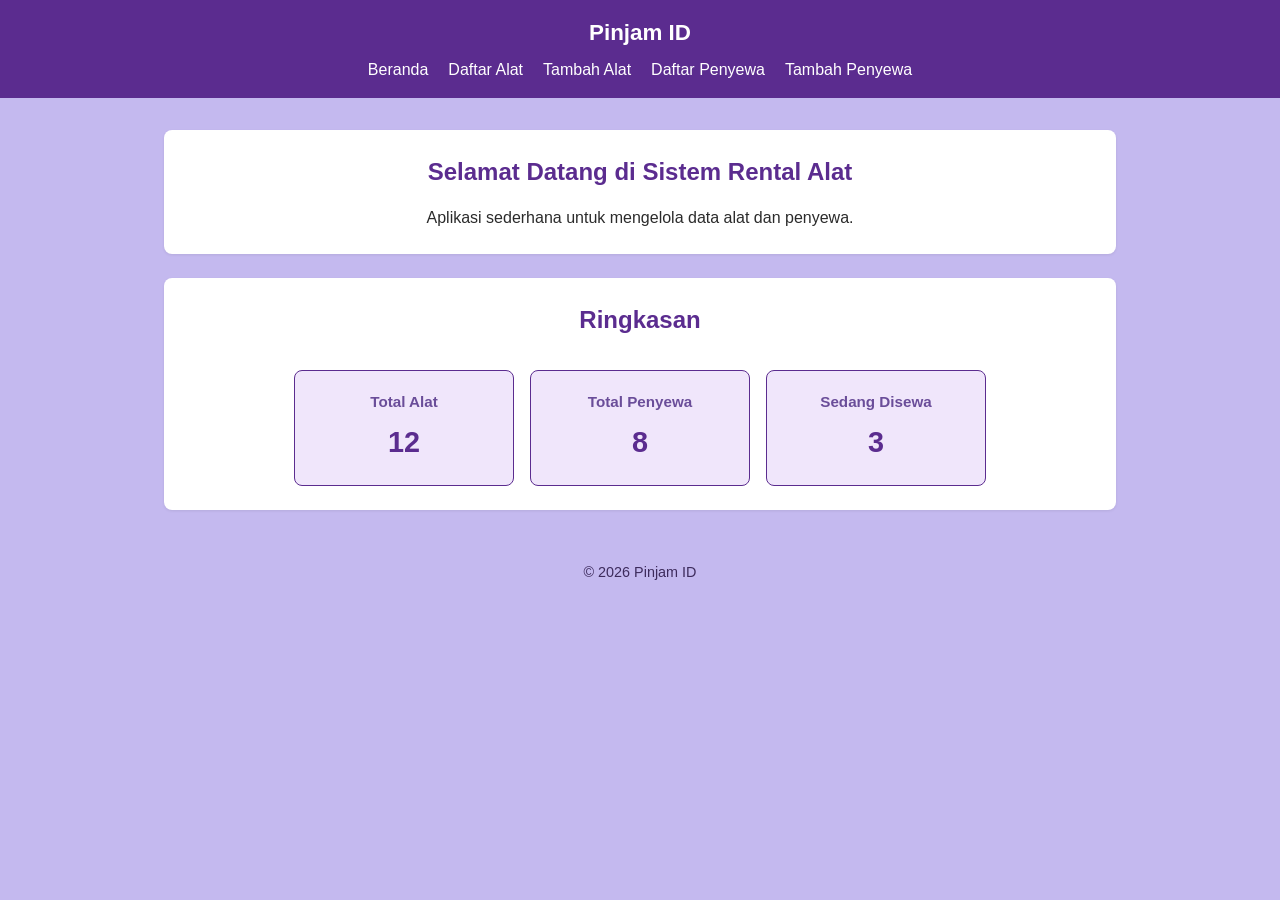
<file: index.html>
<!DOCTYPE html>
<html lang="id">
<head>
    <meta charset="UTF-8">
    <meta name="viewport" content="width=device-width, initial-scale=1">
    <title>Pinjam ID | Beranda</title>
    <link rel="stylesheet" href="assets/css/style.css">
</head>
<body>
    <header>
        <h1>Pinjam ID</h1>
        <button type="button" id="nav-toggle-btn" class="nav-toggle-label" aria-label="Menu">&#9776;</button>
        <nav>
            <ul>
                <li><a href="index.html">Beranda</a></li>
                <li><a href="alat/list.html">Daftar Alat</a></li>
                <li><a href="alat/tambah.html">Tambah Alat</a></li>
                <li><a href="penyewa/list.html">Daftar Penyewa</a></li>
                <li><a href="penyewa/tambah.html">Tambah Penyewa</a></li>
            </ul>
        </nav>
    </header>

    <main>
        <section>
            <h2>Selamat Datang di Sistem Rental Alat</h2>
            <p>Aplikasi sederhana untuk mengelola data alat dan penyewa.</p>
        </section>

        <section>
            <h2>Ringkasan</h2>
            <article>
                <h3>Total Alat</h3>
                <p>12</p>
            </article>
            <article>
                <h3>Total Penyewa</h3>
                <p>8</p>
            </article>
            <article>
                <h3>Sedang Disewa</h3>
                <p>3</p>
            </article>
        </section>
    </main>

    <footer>
        <p>&copy; 2026 Pinjam ID </p>
    </footer>
    <script src="assets/js/app.js"></script>
</body>
</html>
</file>
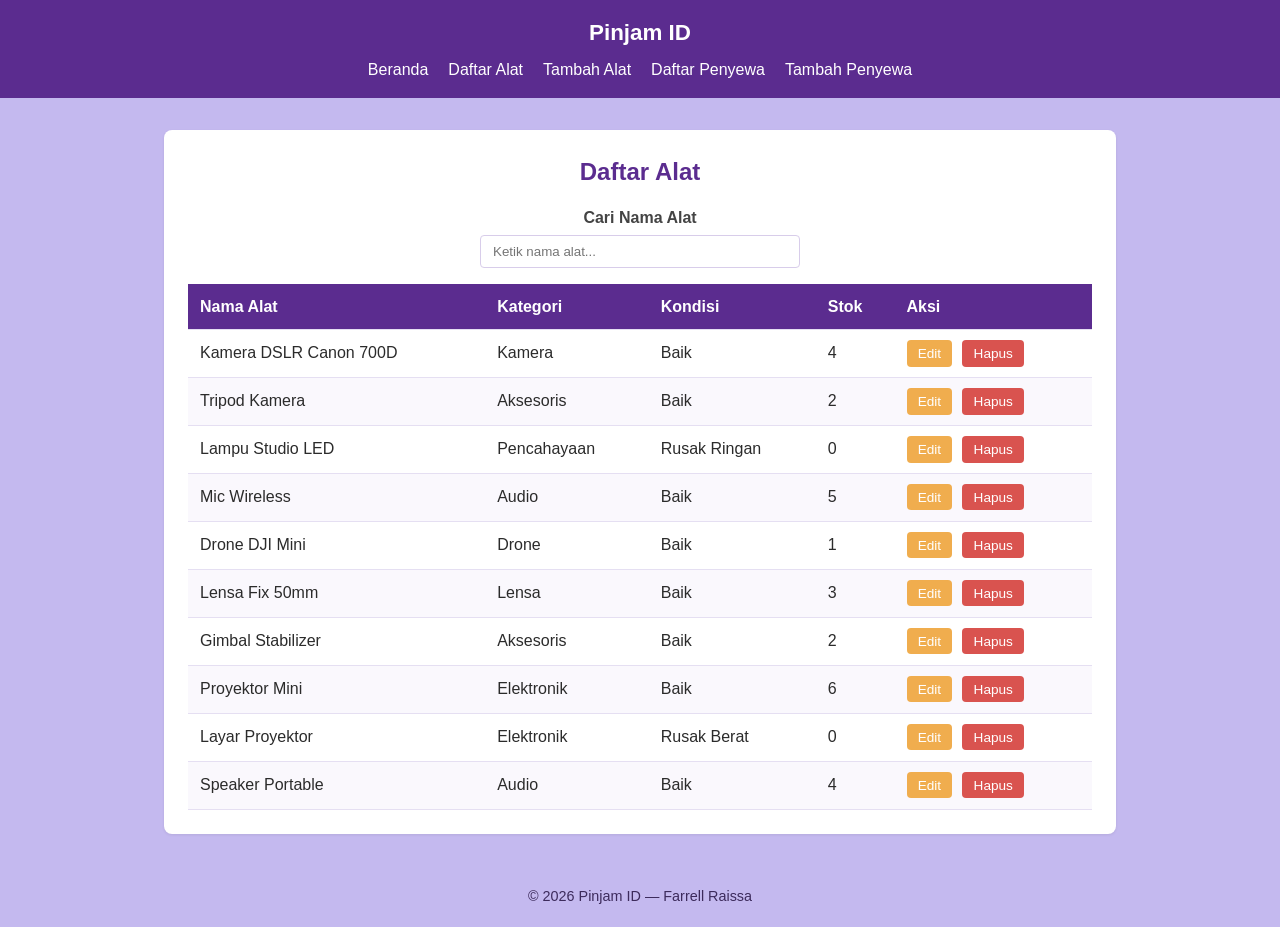
<file: alat/list.html>
<!DOCTYPE html>
<html lang="id">
<head>
    <meta charset="UTF-8">
    <meta name="viewport" content="width=device-width, initial-scale=1">
    <title>Pinjam ID | Daftar Alat</title>
    <link rel="stylesheet" href="../assets/css/style.css">
</head>
<body>
    <header>
        <h1>Pinjam ID</h1>
        <button type="button" id="nav-toggle-btn" class="nav-toggle-label" aria-label="Menu">&#9776;</button>
        <nav>
            <ul>
                <li><a href="../index.html">Beranda</a></li>
                <li><a href="list.html">Daftar Alat</a></li>
                <li><a href="tambah.html">Tambah Alat</a></li>
                <li><a href="../penyewa/list.html">Daftar Penyewa</a></li>
                <li><a href="../penyewa/tambah.html">Tambah Penyewa</a></li>
            </ul>
        </nav>
    </header>

    <main>
        <section>
            <h2>Daftar Alat</h2>
            <div class="search-box">
                <label for="search-input">Cari Nama Alat</label>
                <input type="text" id="search-input" placeholder="Ketik nama alat...">
            </div>
            <div class="table-responsive">
            <table>
                <thead>
                    <tr>
                        <th>Nama Alat</th>
                        <th>Kategori</th>
                        <th>Kondisi</th>
                        <th>Stok</th>
                        <th>Aksi</th>
                    </tr>
                </thead>
                <tbody>
                    <tr>
                        <td>Kamera DSLR Canon 700D</td>
                        <td>Kamera</td>
                        <td>Baik</td>
                        <td>4</td>
                        <td>
                            <button type="button">Edit</button>
                            <button type="button">Hapus</button>
                        </td>
                    </tr>
                    <tr>
                        <td>Tripod Kamera</td>
                        <td>Aksesoris</td>
                        <td>Baik</td>
                        <td>2</td>
                        <td>
                            <button type="button">Edit</button>
                            <button type="button">Hapus</button>
                        </td>
                    </tr>
                    <tr>
                        <td>Lampu Studio LED</td>
                        <td>Pencahayaan</td>
                        <td>Rusak Ringan</td>
                        <td>0</td>
                        <td>
                            <button type="button">Edit</button>
                            <button type="button">Hapus</button>
                        </td>
                    </tr>
                    <tr>
                        <td>Mic Wireless</td>
                        <td>Audio</td>
                        <td>Baik</td>
                        <td>5</td>
                        <td>
                            <button type="button">Edit</button>
                            <button type="button">Hapus</button>
                        </td>
                    </tr>
                    <tr>
                        <td>Drone DJI Mini</td>
                        <td>Drone</td>
                        <td>Baik</td>
                        <td>1</td>
                        <td>
                            <button type="button">Edit</button>
                            <button type="button">Hapus</button>
                        </td>
                    </tr>
                    <tr>
                        <td>Lensa Fix 50mm</td>
                        <td>Lensa</td>
                        <td>Baik</td>
                        <td>3</td>
                        <td>
                            <button type="button">Edit</button>
                            <button type="button">Hapus</button>
                        </td>
                    </tr>
                    <tr>
                        <td>Gimbal Stabilizer</td>
                        <td>Aksesoris</td>
                        <td>Baik</td>
                        <td>2</td>
                        <td>
                            <button type="button">Edit</button>
                            <button type="button">Hapus</button>
                        </td>
                    </tr>
                    <tr>
                        <td>Proyektor Mini</td>
                        <td>Elektronik</td>
                        <td>Baik</td>
                        <td>6</td>
                        <td>
                            <button type="button">Edit</button>
                            <button type="button">Hapus</button>
                        </td>
                    </tr>
                    <tr>
                        <td>Layar Proyektor</td>
                        <td>Elektronik</td>
                        <td>Rusak Berat</td>
                        <td>0</td>
                        <td>
                            <button type="button">Edit</button>
                            <button type="button">Hapus</button>
                        </td>
                    </tr>
                    <tr>
                        <td>Speaker Portable</td>
                        <td>Audio</td>
                        <td>Baik</td>
                        <td>4</td>
                        <td>
                            <button type="button">Edit</button>
                            <button type="button">Hapus</button>
                        </td>
                    </tr>
                </tbody>
            </table>
            </div>
        </section>
    </main>

    <footer>
        <p>&copy; 2026 Pinjam ID &mdash; Farrell Raissa</p>
    </footer>
</body>
</html>
</file>
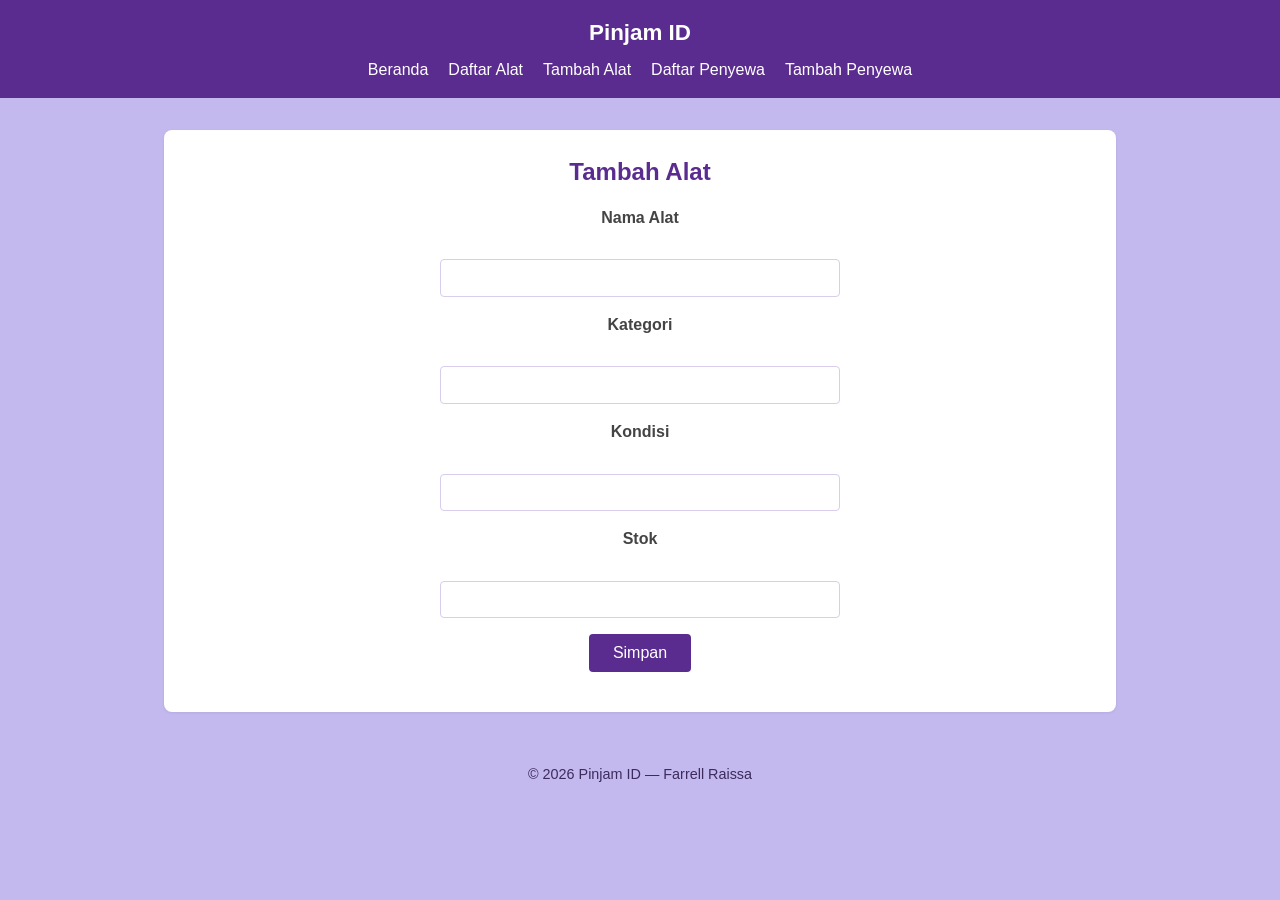
<file: alat/tambah.html>
<!DOCTYPE html>
<html lang="id">
<head>
    <meta charset="UTF-8">
    <meta name="viewport" content="width=device-width, initial-scale=1">
    <title>Pinjam ID | Tambah Alat</title>
    <link rel="stylesheet" href="../assets/css/style.css">
</head>
<body>
    <header>
        <h1>Pinjam ID</h1>
        <button type="button" id="nav-toggle-btn" class="nav-toggle-label" aria-label="Menu">&#9776;</button>
        <nav>
            <ul>
                <li><a href="../index.html">Beranda</a></li>
                <li><a href="list.html">Daftar Alat</a></li>
                <li><a href="tambah.html">Tambah Alat</a></li>
                <li><a href="../penyewa/list.html">Daftar Penyewa</a></li>
                <li><a href="../penyewa/tambah.html">Tambah Penyewa</a></li>
            </ul>
        </nav>
    </header>

    <main>
        <section>
            <h2>Tambah Alat</h2>
            <form id="form-tambah">
                <p>
                    <label for="nama">Nama Alat</label><br>
                    <input type="text" id="nama" name="nama" required>
                </p>
                <p>
                    <label for="kategori">Kategori</label><br>
                    <input type="text" id="kategori" name="kategori" required>
                </p>
                <p>
                    <label for="kondisi">Kondisi</label><br>
                    <input type="text" id="kondisi" name="kondisi">
                </p>
                <p>
                    <label for="stok">Stok</label><br>
                    <input type="number" id="stok" name="stok">
                </p>
                <p>
                    <button type="submit">Simpan</button>
                </p>
            </form>
        </section>
    </main>

    <footer>
        <p>&copy; 2026 Pinjam ID &mdash; Farrell Raissa</p>
    </footer>
    <script src="../assets/js/app.js"></script>
</body>
</html>
</file>
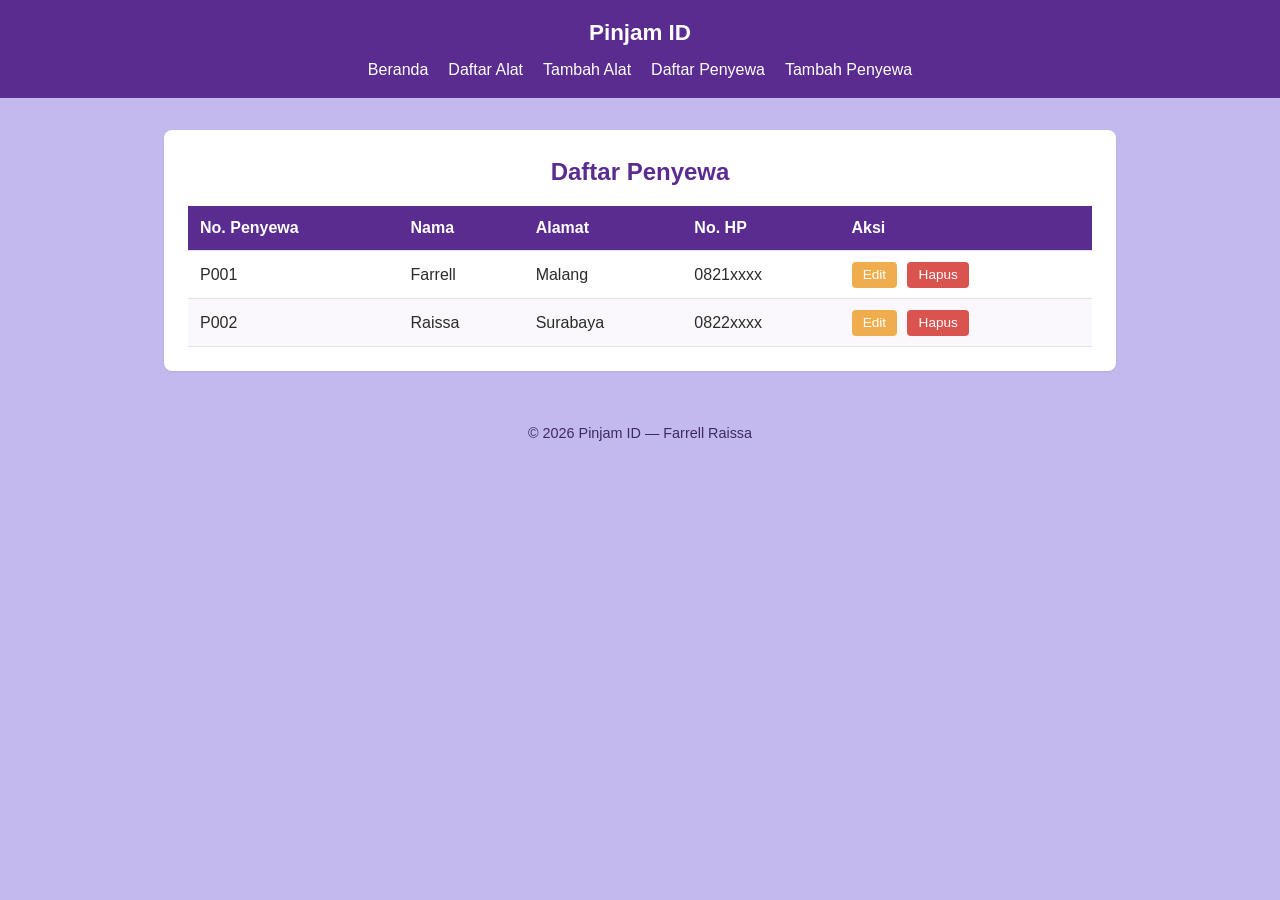
<file: penyewa/list (1).html>
<!DOCTYPE html>
<html lang="id">
<head>
    <meta charset="UTF-8">
    <meta name="viewport" content="width=device-width, initial-scale=1">
    <title>Pinjam ID | Daftar Penyewa</title>
    <link rel="stylesheet" href="../assets/css/style.css">
</head>
<body>
    <header>
        <h1>Pinjam ID</h1>
        <input type="checkbox" id="nav-toggle" class="nav-toggle">
        <label for="nav-toggle" class="nav-toggle-label">&#9776;</label>
        <nav>
            <ul>
                <li><a href="../index.html">Beranda</a></li>
                <li><a href="../alat/list.html">Daftar Alat</a></li>
                <li><a href="../alat/tambah.html">Tambah Alat</a></li>
                <li><a href="list.html">Daftar Penyewa</a></li>
                <li><a href="tambah.html">Tambah Penyewa</a></li>
            </ul>
        </nav>
    </header>

    <main>
        <section>
            <h2>Daftar Penyewa</h2>
            <div class="table-responsive">
            <table>
                <thead>
                    <tr>
                        <th>No. Penyewa</th>
                        <th>Nama</th>
                        <th>Alamat</th>
                        <th>No. HP</th>
                        <th>Aksi</th>
                    </tr>
                </thead>
                <tbody>
                    <tr>
                        <td>P001</td>
                        <td>Farrell</td>
                        <td>Malang</td>
                        <td>0821xxxx</td>
                        <td>
                            <button type="button">Edit</button>
                            <button type="button">Hapus</button>
                        </td>
                    </tr>
                    <tr>
                        <td>P002</td>
                        <td>Raissa</td>
                        <td>Surabaya</td>
                        <td>0822xxxx</td>
                        <td>
                            <button type="button">Edit</button>
                            <button type="button">Hapus</button>
                        </td>
                    </tr>
                </tbody>
            </table>
            </div>
        </section>
    </main>

    <footer>
        <p>&copy; 2026 Pinjam ID &mdash; Farrell Raissa</p>
    </footer>
</body>
</html>
</file>
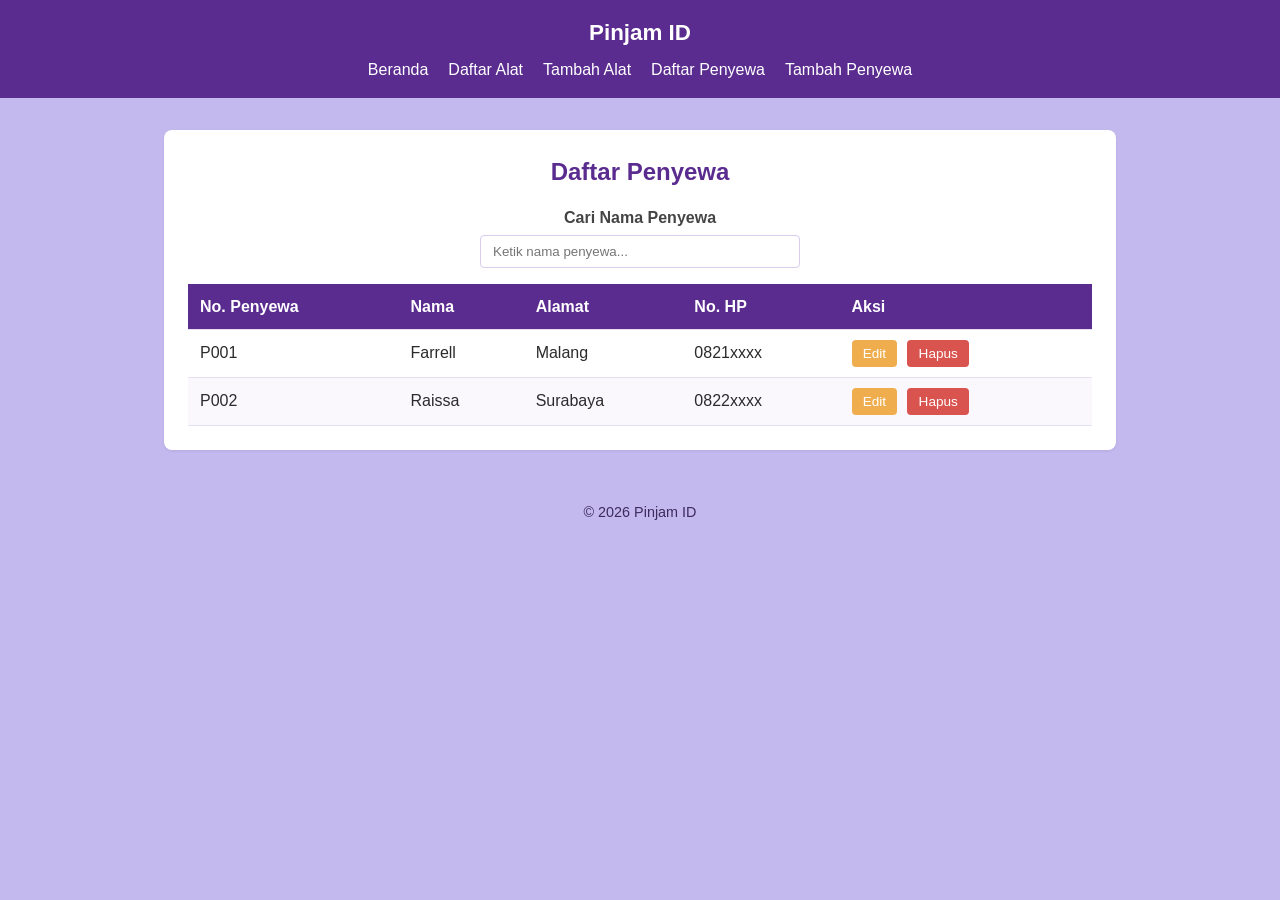
<file: penyewa/list.html>
<!DOCTYPE html>
<html lang="id">
<head>
    <meta charset="UTF-8">
    <meta name="viewport" content="width=device-width, initial-scale=1">
    <title>Pinjam ID | Daftar Penyewa</title>
    <link rel="stylesheet" href="../assets/css/style.css">
</head>
<body>
    <header>
        <h1>Pinjam ID</h1>
        <button type="button" id="nav-toggle-btn" class="nav-toggle-label" aria-label="Menu">&#9776;</button>
        <nav>
            <ul>
                <li><a href="../index.html">Beranda</a></li>
                <li><a href="../alat/list.html">Daftar Alat</a></li>
                <li><a href="../alat/tambah.html">Tambah Alat</a></li>
                <li><a href="list.html">Daftar Penyewa</a></li>
                <li><a href="tambah.html">Tambah Penyewa</a></li>
            </ul>
        </nav>
    </header>

    <main>
        <section>
            <h2>Daftar Penyewa</h2>
            <div class="search-box">
                <label for="search-input">Cari Nama Penyewa</label>
                <input type="text" id="search-input" placeholder="Ketik nama penyewa...">
            </div>
            <p id="loading-indicator" style="display:none;">Memuat data...</p>
            <div class="table-responsive">
            <table>
                <thead>
                    <tr>
                        <th>No. Penyewa</th>
                        <th>Nama</th>
                        <th>Alamat</th>
                        <th>No. HP</th>
                        <th>Aksi</th>
                    </tr>
                </thead>
                <tbody>
                    <!-- Baris diisi dinamis oleh assets/js/penyewa.js via fetch('../data/penyewa.json') -->
                </tbody>
            </table>
            </div>
        </section>
    </main>

    <footer>
        <p>&copy; 2026 Pinjam ID</p>
    </footer>
    <script src="../assets/js/app.js"></script>
    <script src="../assets/js/penyewa.js"></script>
</body>
</html>
</file>
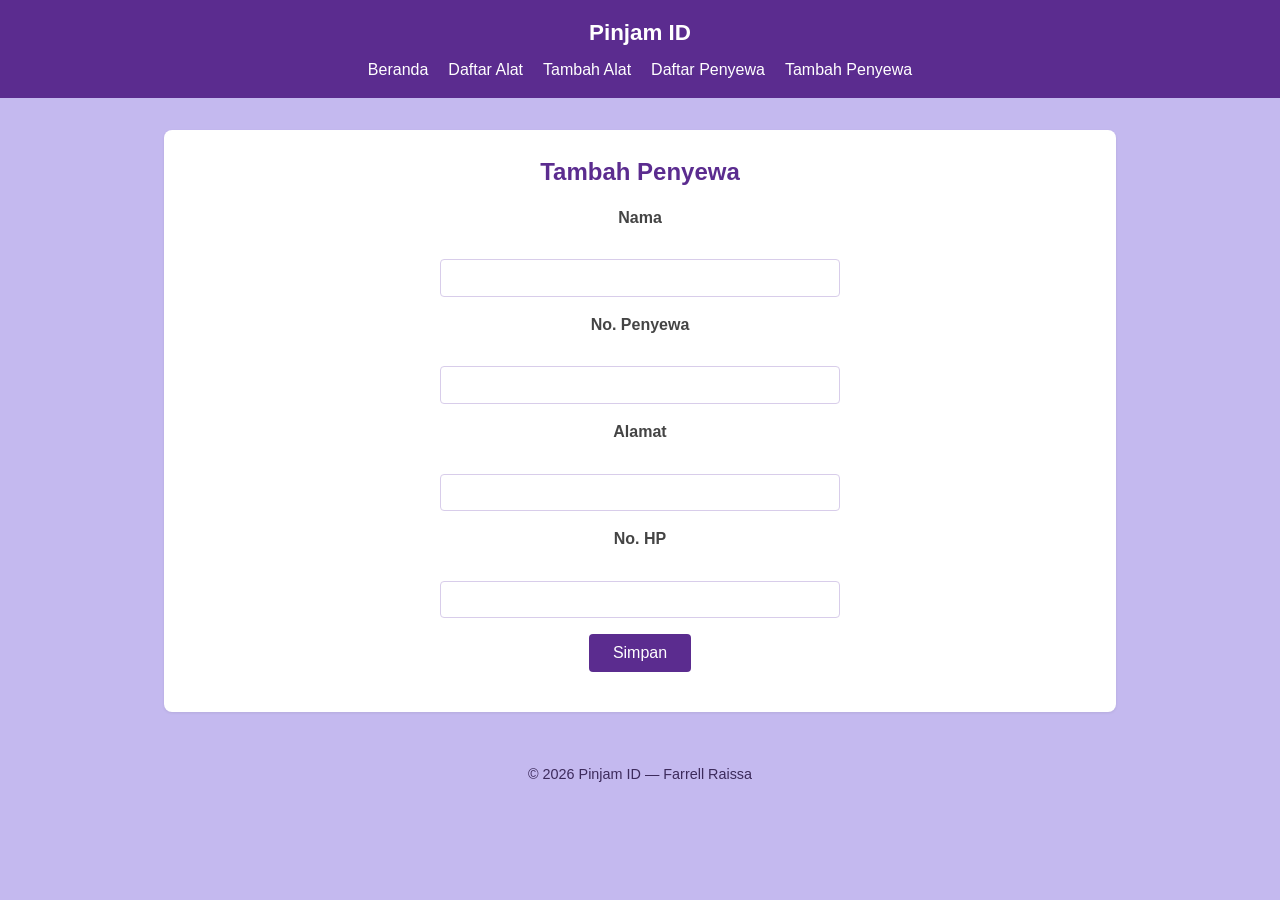
<file: penyewa/tambah.html>
<!DOCTYPE html>
<html lang="id">
<head>
    <meta charset="UTF-8">
    <meta name="viewport" content="width=device-width, initial-scale=1">
    <title>Pinjam ID | Tambah Penyewa</title>
    <link rel="stylesheet" href="../assets/css/style.css">
</head>
<body>
    <header>
        <h1>Pinjam ID</h1>
        <button type="button" id="nav-toggle-btn" class="nav-toggle-label" aria-label="Menu">&#9776;</button>
        <nav>
            <ul>
                <li><a href="../index.html">Beranda</a></li>
                <li><a href="../alat/list.html">Daftar Alat</a></li>
                <li><a href="../alat/tambah.html">Tambah Alat</a></li>
                <li><a href="list.html">Daftar Penyewa</a></li>
                <li><a href="tambah.html">Tambah Penyewa</a></li>
            </ul>
        </nav>
    </header>

    <main>
        <section>
            <h2>Tambah Penyewa</h2>
            <form id="form-tambah">
                <p>
                    <label for="nama">Nama</label><br>
                    <input type="text" id="nama" name="nama" required>
                </p>
                <p>
                    <label for="no_anggota">No. Penyewa</label><br>
                    <input type="text" id="no_anggota" name="no_anggota" required>
                </p>
                <p>
                    <label for="alamat">Alamat</label><br>
                    <input type="text" id="alamat" name="alamat">
                </p>
                <p>
                    <label for="no_hp">No. HP</label><br>
                    <input type="text" id="no_hp" name="no_hp">
                </p>
                <p>
                    <button type="submit">Simpan</button>
                </p>
            </form>
        </section>
    </main>

    <footer>
        <p>&copy; 2026 Pinjam ID &mdash; Farrell Raissa</p>
    </footer>
    <script src="../assets/js/app.js"></script>
</body>
</html>
</file>
<file: assets/css/style.css>
/* ===== Reset & Base ===== */
* {
    box-sizing: border-box;
    margin: 0;
    padding: 0;
}

body {
    font-family: "Segoe UI", Arial, sans-serif;
    color: #2b2b2b;
    background-color: #c4b9ef;
    line-height: 1.5;
}

a {
    color: #6c3fc5;
    text-decoration: none;
}

a:hover {
    text-decoration: underline;
}

/* ===== Header & Navbar (Flexbox) ===== */
header {
    background-color: #5b2c8f;
    color: #fff;
    padding: 1rem 1.5rem;
    display: flex;
    flex-direction: column;   /* susun ke bawah */
    align-items: center;      /* semua rata tengah */
    gap: 0.5rem;              /* jarak judul ke menu */
}

header h1 {
    font-size: 1.4rem;
    color: #fff;
}

header nav ul {
    list-style: none;
    display: flex;
    gap: 1.25rem;
}

header nav a {
    color: #fff;
    font-weight: 500;
}

/* ===== Main Layout ===== */
main {
    max-width: 1000px;
    margin: 2rem auto;
    padding: 0 1.5rem;
}

section {
    background-color: #fff;
    border-radius: 8px;
    padding: 1.5rem;
    margin-bottom: 1.5rem;
    box-shadow: 0 1px 3px rgba(0, 0, 0, 0.08);
}

section h2 {
    margin-bottom: 1rem;
    color: #5b2c8f;
}

/* ===== Section Sambutan (rata tengah) ===== */
main section:first-of-type {
    text-align: center;
}

/* ===== Kartu Statistik (CSS Grid) ===== */
main section:nth-of-type(2) {
    display: grid;
    grid-template-columns: repeat(3, minmax(160px, 220px));
    justify-content: center;
    align-items: stretch;
    gap: 1rem;
}

/* Judul "Ringkasan" mengisi satu baris penuh, tidak ikut jadi kotak grid */
main section:nth-of-type(2) h2 {
    grid-column: 1 / -1;
    text-align: center;
}

main section:nth-of-type(2) article {
    background-color: #f0e6fb;
    border: 1px solid #5b2c8f;
    border-radius: 8px;
    padding: 1.25rem;
    text-align: center;
}

main section:nth-of-type(2) article h3 {
    font-size: 0.95rem;
    color: #6a4d99;
    margin-bottom: 0.5rem;
}

main section:nth-of-type(2) article p {
    font-size: 1.8rem;
    font-weight: 700;
    color: #5b2c8f;
}

/* ===== Tabel ===== */
table {
    width: 100%;
    border-collapse: collapse;
}

th, td {
    text-align: left;
    padding: 0.65rem 0.75rem;
    border-bottom: 1px solid #e5dff2;
}

thead {
    background-color: #5b2c8f;
    color: #fff;
}

tbody tr:nth-child(even) {
    background-color: #faf8fd;
}

tbody tr:hover {
    background-color: #f0e6fb;
}

td button {
    padding: 0.35rem 0.7rem;
    margin-right: 0.35rem;
    border: none;
    border-radius: 4px;
    cursor: pointer;
    font-size: 0.85rem;
}

td button:first-of-type {
    background-color: #f0ad4e;
    color: #fff;
}

td button:last-of-type {
    background-color: #d9534f;
    color: #fff;
}

/* ===== Form ===== */
form p {
    margin-bottom: 1rem;
}

form label {
    display: block;
    margin-bottom: 0.35rem;
    font-weight: 600;
    color: #444;
}

form input,
form select {
    width: 100%;
    max-width: 400px;
    padding: 0.55rem 0.7rem;
    border: 1px solid #d8cdea;
    border-radius: 4px;
    font-size: 1rem;
}

form button[type="submit"] {
    background-color: #5b2c8f;
    color: #fff;
    border: none;
    padding: 0.6rem 1.5rem;
    border-radius: 4px;
    font-size: 1rem;
    cursor: pointer;
}

form button[type="submit"]:hover {
    background-color: #431f69;
}

/* ===== Footer ===== */
footer {
    text-align: center;
    padding: 1.25rem;
    color: #3d2b5c;           /* lebih gelap agar terbaca di latar ungu muda */
    font-size: 0.9rem;
}

/* ===== Tabel Responsif ===== */
.table-responsive {
    overflow-x: auto;
}

/* ===== Hamburger Menu ===== */
/* Checkbox selalu disembunyikan (di desktop maupun mobile) */
.nav-toggle {
    display: none;
}

/* Tombol/label hamburger: tersembunyi di desktop, tampil di mobile */
.nav-toggle-label {
    display: none;
    font-size: 1.6rem;
    color: #fff;
    background: none;
    border: none;
    cursor: pointer;
}

/* ===== Pesan Error Validasi ===== */
.error {
    display: block;
    color: #d9534f;
    font-size: 0.85rem;
    margin-top: 0.25rem;
}

/* ===== Kolom Pencarian ===== */
.search-box {
    margin-bottom: 1rem;
}

.search-box label {
    display: block;
    margin-bottom: 0.35rem;
    font-weight: 600;
    color: #444;
}

.search-box input {
    width: 100%;
    max-width: 320px;
    padding: 0.5rem 0.75rem;
    border: 1px solid #d8cdea;
    border-radius: 4px;
}

/* ===== Responsive Breakpoints ===== */

/* Tablet ke bawah */
@media (max-width: 768px) {
    main section:nth-of-type(2) {
        grid-template-columns: repeat(2, minmax(140px, 200px));
    }
}

/* Mobile */
@media (max-width: 480px) {
    header {
        position: relative;
    }

    .nav-toggle-label {
        display: block;
    }

    header nav {
        display: none;
        width: 100%;
        order: 3;
        margin-top: 1rem;
    }

    /* Menu terbuka: via JS (class nav-open) ATAU via checkbox */
    header nav.nav-open,
    .nav-toggle:checked ~ nav {
        display: block;
    }

    header nav ul {
        flex-direction: column;
        align-items: center;
        gap: 0.75rem;
    }

    main section:nth-of-type(2) {
        grid-template-columns: minmax(160px, 220px);
        justify-content: center;
    }

    form input,
    form select {
        max-width: 100%;
    }
}
</file>
